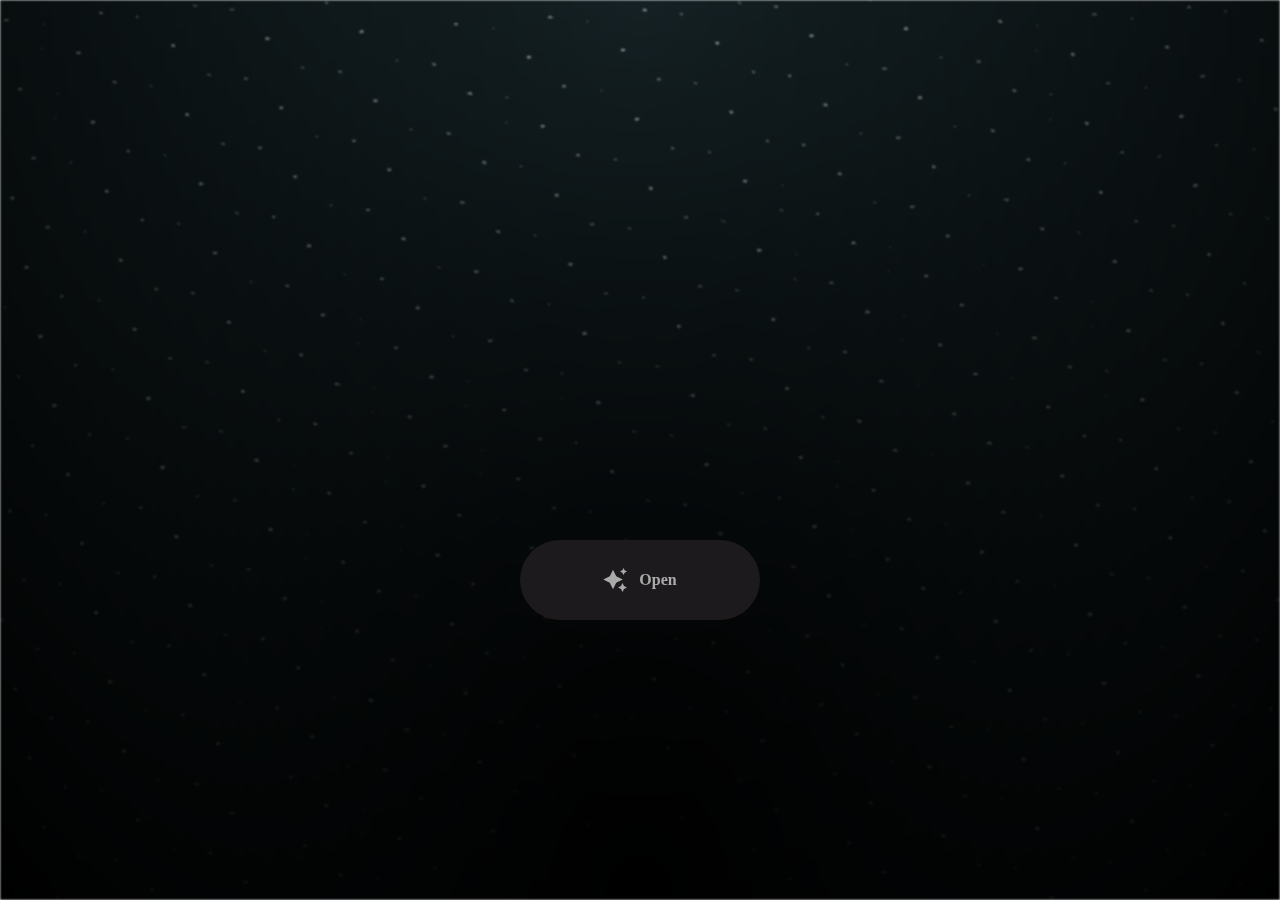
<file: index.html>
<html lang="en">

<head>
    <meta charset="UTF-8">
    <meta name="viewport" content="width=device-width, initial-scale=1.0">
    <link rel="shortcut icon" href="images/gift.png" type="image/x-icon">
    <link rel="stylesheet" href="css/index.css">

    <!-- Document Title -->
    <title>I Have Something</title>
</head>

<body>
    <!-- Background -->
    <div class="night"></div>

    <!-- Title -->
    <h1 class="title"></h1>

    <!-- Button -->
    <div style="position: absolute; top: 60vh; width: 100%; display: flex; justify-content: center;">
        <a href="flower.html" class="btn">
            <svg height="24" width="24" fill="#FFFFFF" viewBox="0 0 24 24" data-name="Layer 1" id="Layer_1" class="sparkle">
        <path
          d="M10,21.236,6.755,14.745.264,11.5,6.755,8.255,10,1.764l3.245,6.491L19.736,11.5l-6.491,3.245ZM18,21l1.5,3L21,21l3-1.5L21,18l-1.5-3L18,18l-3,1.5ZM19.333,4.667,20.5,7l1.167-2.333L24,3.5,21.667,2.333,20.5,0,19.333,2.333,17,3.5Z">
        </path>
      </svg>

            <span class="text">Open</span>
        </a>
    </div>

    <script src="js/index.js"></script>
</body>

</html>
</file>
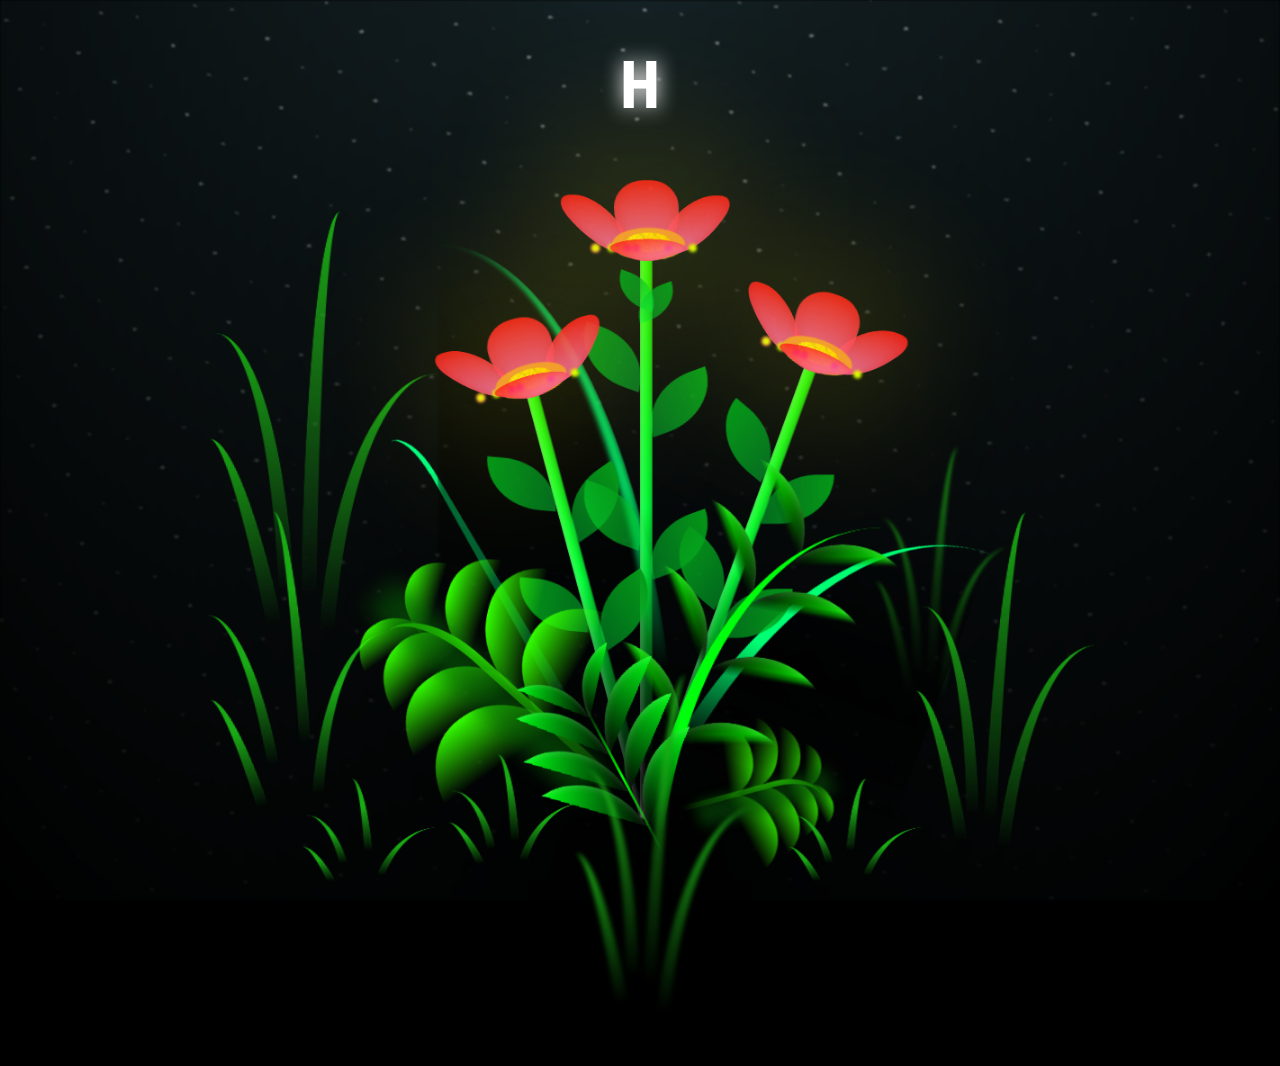
<file: flower.html>
<!DOCTYPE html>
<html lang="en">

<head>
    <meta charset="UTF-8">
    <meta http-equiv="X-UA-Compatible" content="IE=edge">
    <meta name="viewport" content="width=device-width, initial-scale=1.0">
    <link rel="shortcut icon" href="images/gift.png" type="image/x-icon">
    <link rel="stylesheet" href="css/style.css">

    <!-- Document Title -->
    <title>FLOWERS</title>
</head>

<body class="not-loaded">
    <!-- Background -->
    <div class="night"></div>

    <!-- Flower -->
    <div class="flowers">
        <div class="flower flower--1">
            <div class="flower__leafs flower__leafs--1">
                <div class="flower__leaf flower__leaf--1"></div>
                <div class="flower__leaf flower__leaf--2"></div>
                <div class="flower__leaf flower__leaf--3"></div>
                <div class="flower__leaf flower__leaf--4"></div>
                <div class="flower__white-circle"></div>

                <div class="flower__light flower__light--1"></div>
                <div class="flower__light flower__light--2"></div>
                <div class="flower__light flower__light--3"></div>
                <div class="flower__light flower__light--4"></div>
                <div class="flower__light flower__light--5"></div>
                <div class="flower__light flower__light--6"></div>
                <div class="flower__light flower__light--7"></div>
                <div class="flower__light flower__light--8"></div>

            </div>
            <div class="flower__line">
                <div class="flower__line__leaf flower__line__leaf--1"></div>
                <div class="flower__line__leaf flower__line__leaf--2"></div>
                <div class="flower__line__leaf flower__line__leaf--3"></div>
                <div class="flower__line__leaf flower__line__leaf--4"></div>
                <div class="flower__line__leaf flower__line__leaf--5"></div>
                <div class="flower__line__leaf flower__line__leaf--6"></div>
            </div>
        </div>

        <div class="flower flower--2">
            <div class="flower__leafs flower__leafs--2">
                <div class="flower__leaf flower__leaf--1"></div>
                <div class="flower__leaf flower__leaf--2"></div>
                <div class="flower__leaf flower__leaf--3"></div>
                <div class="flower__leaf flower__leaf--4"></div>
                <div class="flower__white-circle"></div>

                <div class="flower__light flower__light--1"></div>
                <div class="flower__light flower__light--2"></div>
                <div class="flower__light flower__light--3"></div>
                <div class="flower__light flower__light--4"></div>
                <div class="flower__light flower__light--5"></div>
                <div class="flower__light flower__light--6"></div>
                <div class="flower__light flower__light--7"></div>
                <div class="flower__light flower__light--8"></div>

            </div>
            <div class="flower__line">
                <div class="flower__line__leaf flower__line__leaf--1"></div>
                <div class="flower__line__leaf flower__line__leaf--2"></div>
                <div class="flower__line__leaf flower__line__leaf--3"></div>
                <div class="flower__line__leaf flower__line__leaf--4"></div>
            </div>
        </div>

        <div class="flower flower--3">
            <div class="flower__leafs flower__leafs--3">
                <div class="flower__leaf flower__leaf--1"></div>
                <div class="flower__leaf flower__leaf--2"></div>
                <div class="flower__leaf flower__leaf--3"></div>
                <div class="flower__leaf flower__leaf--4"></div>
                <div class="flower__white-circle"></div>

                <div class="flower__light flower__light--1"></div>
                <div class="flower__light flower__light--2"></div>
                <div class="flower__light flower__light--3"></div>
                <div class="flower__light flower__light--4"></div>
                <div class="flower__light flower__light--5"></div>
                <div class="flower__light flower__light--6"></div>
                <div class="flower__light flower__light--7"></div>
                <div class="flower__light flower__light--8"></div>

            </div>
            <div class="flower__line">
                <div class="flower__line__leaf flower__line__leaf--1"></div>
                <div class="flower__line__leaf flower__line__leaf--2"></div>
                <div class="flower__line__leaf flower__line__leaf--3"></div>
                <div class="flower__line__leaf flower__line__leaf--4"></div>
            </div>
        </div>

        <div class="grow-ans" style="--d:1.2s">
            <div class="flower__g-long">
                <div class="flower__g-long__top"></div>
                <div class="flower__g-long__bottom"></div>
            </div>
        </div>

        <div class="growing-grass">
            <div class="flower__grass flower__grass--1">
                <div class="flower__grass--top"></div>
                <div class="flower__grass--bottom"></div>
                <div class="flower__grass__leaf flower__grass__leaf--1"></div>
                <div class="flower__grass__leaf flower__grass__leaf--2"></div>
                <div class="flower__grass__leaf flower__grass__leaf--3"></div>
                <div class="flower__grass__leaf flower__grass__leaf--4"></div>
                <div class="flower__grass__leaf flower__grass__leaf--5"></div>
                <div class="flower__grass__leaf flower__grass__leaf--6"></div>
                <div class="flower__grass__leaf flower__grass__leaf--7"></div>
                <div class="flower__grass__leaf flower__grass__leaf--8"></div>
                <div class="flower__grass__overlay"></div>
            </div>
        </div>

        <div class="growing-grass">
            <div class="flower__grass flower__grass--2">
                <div class="flower__grass--top"></div>
                <div class="flower__grass--bottom"></div>
                <div class="flower__grass__leaf flower__grass__leaf--1"></div>
                <div class="flower__grass__leaf flower__grass__leaf--2"></div>
                <div class="flower__grass__leaf flower__grass__leaf--3"></div>
                <div class="flower__grass__leaf flower__grass__leaf--4"></div>
                <div class="flower__grass__leaf flower__grass__leaf--5"></div>
                <div class="flower__grass__leaf flower__grass__leaf--6"></div>
                <div class="flower__grass__leaf flower__grass__leaf--7"></div>
                <div class="flower__grass__leaf flower__grass__leaf--8"></div>
                <div class="flower__grass__overlay"></div>
            </div>
        </div>

        <div class="grow-ans" style="--d:2.4s">
            <div class="flower__g-right flower__g-right--1">
                <div class="leaf"></div>
            </div>
        </div>

        <div class="grow-ans" style="--d:2.8s">
            <div class="flower__g-right flower__g-right--2">
                <div class="leaf"></div>
            </div>
        </div>

        <div class="grow-ans" style="--d:2.8s">
            <div class="flower__g-front">
                <div class="flower__g-front__leaf-wrapper flower__g-front__leaf-wrapper--1">
                    <div class="flower__g-front__leaf"></div>
                </div>
                <div class="flower__g-front__leaf-wrapper flower__g-front__leaf-wrapper--2">
                    <div class="flower__g-front__leaf"></div>
                </div>
                <div class="flower__g-front__leaf-wrapper flower__g-front__leaf-wrapper--3">
                    <div class="flower__g-front__leaf"></div>
                </div>
                <div class="flower__g-front__leaf-wrapper flower__g-front__leaf-wrapper--4">
                    <div class="flower__g-front__leaf"></div>
                </div>
                <div class="flower__g-front__leaf-wrapper flower__g-front__leaf-wrapper--5">
                    <div class="flower__g-front__leaf"></div>
                </div>
                <div class="flower__g-front__leaf-wrapper flower__g-front__leaf-wrapper--6">
                    <div class="flower__g-front__leaf"></div>
                </div>
                <div class="flower__g-front__leaf-wrapper flower__g-front__leaf-wrapper--7">
                    <div class="flower__g-front__leaf"></div>
                </div>
                <div class="flower__g-front__leaf-wrapper flower__g-front__leaf-wrapper--8">
                    <div class="flower__g-front__leaf"></div>
                </div>
                <div class="flower__g-front__line"></div>
            </div>
        </div>

        <div class="grow-ans" style="--d:3.2s">
            <div class="flower__g-fr">
                <div class="leaf"></div>
                <div class="flower__g-fr__leaf flower__g-fr__leaf--1"></div>
                <div class="flower__g-fr__leaf flower__g-fr__leaf--2"></div>
                <div class="flower__g-fr__leaf flower__g-fr__leaf--3"></div>
                <div class="flower__g-fr__leaf flower__g-fr__leaf--4"></div>
                <div class="flower__g-fr__leaf flower__g-fr__leaf--5"></div>
                <div class="flower__g-fr__leaf flower__g-fr__leaf--6"></div>
                <div class="flower__g-fr__leaf flower__g-fr__leaf--7"></div>
                <div class="flower__g-fr__leaf flower__g-fr__leaf--8"></div>
            </div>
        </div>

        <div class="long-g long-g--0">
            <div class="grow-ans" style="--d:3s">
                <div class="leaf leaf--0"></div>
            </div>
            <div class="grow-ans" style="--d:2.2s">
                <div class="leaf leaf--1"></div>
            </div>
            <div class="grow-ans" style="--d:3.4s">
                <div class="leaf leaf--2"></div>
            </div>
            <div class="grow-ans" style="--d:3.6s">
                <div class="leaf leaf--3"></div>
            </div>
        </div>

        <div class="long-g long-g--1">
            <div class="grow-ans" style="--d:3.6s">
                <div class="leaf leaf--0"></div>
            </div>
            <div class="grow-ans" style="--d:3.8s">
                <div class="leaf leaf--1"></div>
            </div>
            <div class="grow-ans" style="--d:4s">
                <div class="leaf leaf--2"></div>
            </div>
            <div class="grow-ans" style="--d:4.2s">
                <div class="leaf leaf--3"></div>
            </div>
        </div>

        <div class="long-g long-g--2">
            <div class="grow-ans" style="--d:4s">
                <div class="leaf leaf--0"></div>
            </div>
            <div class="grow-ans" style="--d:4.2s">
                <div class="leaf leaf--1"></div>
            </div>
            <div class="grow-ans" style="--d:4.4s">
                <div class="leaf leaf--2"></div>
            </div>
            <div class="grow-ans" style="--d:4.6s">
                <div class="leaf leaf--3"></div>
            </div>
        </div>

        <div class="long-g long-g--3">
            <div class="grow-ans" style="--d:4s">
                <div class="leaf leaf--0"></div>
            </div>
            <div class="grow-ans" style="--d:4.2s">
                <div class="leaf leaf--1"></div>
            </div>
            <div class="grow-ans" style="--d:3s">
                <div class="leaf leaf--2"></div>
            </div>
            <div class="grow-ans" style="--d:3.6s">
                <div class="leaf leaf--3"></div>
            </div>
        </div>

        <div class="long-g long-g--4">
            <div class="grow-ans" style="--d:4s">
                <div class="leaf leaf--0"></div>
            </div>
            <div class="grow-ans" style="--d:4.2s">
                <div class="leaf leaf--1"></div>
            </div>
            <div class="grow-ans" style="--d:3s">
                <div class="leaf leaf--2"></div>
            </div>
            <div class="grow-ans" style="--d:3.6s">
                <div class="leaf leaf--3"></div>
            </div>
        </div>

        <div class="long-g long-g--5">
            <div class="grow-ans" style="--d:4s">
                <div class="leaf leaf--0"></div>
            </div>
            <div class="grow-ans" style="--d:4.2s">
                <div class="leaf leaf--1"></div>
            </div>
            <div class="grow-ans" style="--d:3s">
                <div class="leaf leaf--2"></div>
            </div>
            <div class="grow-ans" style="--d:3.6s">
                <div class="leaf leaf--3"></div>
            </div>
        </div>

        <div class="long-g long-g--6">
            <div class="grow-ans" style="--d:4.2s">
                <div class="leaf leaf--0"></div>
            </div>
            <div class="grow-ans" style="--d:4.4s">
                <div class="leaf leaf--1"></div>
            </div>
            <div class="grow-ans" style="--d:4.6s">
                <div class="leaf leaf--2"></div>
            </div>
            <div class="grow-ans" style="--d:4.8s">
                <div class="leaf leaf--3"></div>
            </div>
        </div>

        <div class="long-g long-g--7">
            <div class="grow-ans" style="--d:3s">
                <div class="leaf leaf--0"></div>
            </div>
            <div class="grow-ans" style="--d:3.2s">
                <div class="leaf leaf--1"></div>
            </div>
            <div class="grow-ans" style="--d:3.5s">
                <div class="leaf leaf--2"></div>
            </div>
            <div class="grow-ans" style="--d:3.6s">
                <div class="leaf leaf--3"></div>
            </div>
        </div>
    </div>

    <!-- Title -->
    <h1 class="title"><span id="title"></span></h1>
    <!-- Audio Player -->
    <audio id="background-music" src="audio/hbd.mp3" autoplay loop></audio>

</body>

<!-- Import Javascript -->
<script src="js/main.js"></script>
<script>
    // Start playing music when the page loads
    document.addEventListener('DOMContentLoaded', function() {
        const audio = document.getElementById('background-music');
        audio.play();
    });
</script>

</html>
</file>
<file: css/index.css>
*,
*::after,
*::before {
  padding: 0;
  margin: 0;
  box-sizing: border-box;
}

:root {
  --dark-color: #000;
}

.night {
  position: fixed;
  left: 50%;
  top: 0;
  transform: translateX(-50%);
  width: 100%;
  height: 100%;
  filter: blur(0.1vmin);
  background-image: radial-gradient(ellipse at top, transparent 0%, var(--dark-color)), radial-gradient(ellipse at bottom, var(--dark-color), rgba(145, 233, 255, 0.2)), repeating-linear-gradient(220deg, rgb(0, 0, 0) 0px, rgb(0, 0, 0) 19px, transparent 19px, transparent 22px), repeating-linear-gradient(189deg, rgb(0, 0, 0) 0px, rgb(0, 0, 0) 19px, transparent 19px, transparent 22px), repeating-linear-gradient(148deg, rgb(0, 0, 0) 0px, rgb(0, 0, 0) 19px, transparent 19px, transparent 22px), linear-gradient(90deg, rgb(255, 255, 250), rgb(240, 240, 240));
}

.title {
  position: absolute;
  top: 0;
  left: 0;
  color: white;
  font-family: 'Courier New', Courier, monospace;

  display: flex;
  flex-wrap: wrap;
  justify-content: center;
  align-content: center;
  align-items: center;

  width: 100%;
  height: 100vh;
  text-shadow: 0 0 20px white;
  letter-spacing: 0px;
}

@media (min-width: 500px) {
  .title {
    letter-spacing: 20px;
  }
}

@keyframes typing {
  from {
    opacity: 0;
  }

  to {
    opacity: 1;
  }
}

/* Terapkan animasi dengan delay */
.title span {
  opacity: 0;
  animation: typing 1s ease forwards;
  animation-delay: var(--delay);
}

a {
  text-decoration: none;
}

.btn {
  border: none;
  width: 15em;
  height: 5em;
  border-radius: 3em;
  display: flex;
  justify-content: center;
  align-items: center;
  gap: 12px;
  background: #1C1A1C;
  cursor: pointer;
  transition: all 450ms ease-in-out;
}

.sparkle {
  fill: #AAAAAA;
  transition: all 800ms ease;
}

.text {
  font-weight: 600;
  color: #AAAAAA;
  font-size: medium;
}

.btn:hover {
  background: linear-gradient(0deg, #A47CF3, #683FEA);
  box-shadow: inset 0px 1px 0px 0px rgba(255, 255, 255, 0.4),
    inset 0px -4px 0px 0px rgba(0, 0, 0, 0.2),
    0px 0px 0px 4px rgba(255, 255, 255, 0.2),
    0px 0px 180px 0px #9917FF;
  transform: translateY(-2px);
}

.btn:hover .text {
  color: white;
}

.btn:hover .sparkle {
  fill: white;
  transform: scale(1.2);
}
</file>
<file: css/style.css>
*,
*::after,
*::before {
    padding: 0;
    margin: 0;
    box-sizing: border-box;
}

:root {
    --dark-color: #000;
}

.title {
    position: absolute;
    width: 100%;
    text-align: center;
    margin-top: 50px;
    top: 0;
    left: 0;
    color: white;
    font-family: 'Courier New', Courier, monospace;
    font-size: 70px;
    text-shadow: 0px 0px 20px white;
}

body {
    display: flex;
    align-items: flex-end;
    justify-content: center;
    min-height: 100vh;
    background-color: var(--dark-color);
    overflow: hidden;
    perspective: 1000px;
}

.night {
    position: fixed;
    left: 50%;
    top: 0;
    transform: translateX(-50%);
    width: 100%;
    height: 100%;
    filter: blur(0.1vmin);
    background-image: radial-gradient(ellipse at top, transparent 0%, var(--dark-color)), radial-gradient(ellipse at bottom, var(--dark-color), rgba(145, 233, 255, 0.2)), repeating-linear-gradient(220deg, rgb(0, 0, 0) 0px, rgb(0, 0, 0) 19px, transparent 19px, transparent 22px), repeating-linear-gradient(189deg, rgb(0, 0, 0) 0px, rgb(0, 0, 0) 19px, transparent 19px, transparent 22px), repeating-linear-gradient(148deg, rgb(0, 0, 0) 0px, rgb(0, 0, 0) 19px, transparent 19px, transparent 22px), linear-gradient(90deg, rgb(255, 255, 250), rgb(240, 240, 240));
}

.flowers {
    position: relative;
    transform: scale(0.9);
}

.flower {
    position: absolute;
    bottom: 10vmin;
    transform-origin: bottom center;
    z-index: 10;
    --fl-speed: 0.8s;
}

.flower--1 {
    animation: moving-flower-1 4s linear infinite;
}

.flower--1 .flower__line {
    height: 70vmin;
    animation-delay: 0.3s;
}

.flower--1 .flower__line__leaf--1 {
    animation: blooming-leaf-right var(--fl-speed) 1.6s backwards;
}

.flower--1 .flower__line__leaf--2 {
    animation: blooming-leaf-right var(--fl-speed) 1.4s backwards;
}

.flower--1 .flower__line__leaf--3 {
    animation: blooming-leaf-left var(--fl-speed) 1.2s backwards;
}

.flower--1 .flower__line__leaf--4 {
    animation: blooming-leaf-left var(--fl-speed) 1s backwards;
}

.flower--1 .flower__line__leaf--5 {
    animation: blooming-leaf-right var(--fl-speed) 1.8s backwards;
}

.flower--1 .flower__line__leaf--6 {
    animation: blooming-leaf-left var(--fl-speed) 2s backwards;
}

.flower--2 {
    left: 50%;
    transform: rotate(20deg);
    animation: moving-flower-2 4s linear infinite;
}

.flower--2 .flower__line {
    height: 60vmin;
    animation-delay: 0.6s;
}

.flower--2 .flower__line__leaf--1 {
    animation: blooming-leaf-right var(--fl-speed) 1.9s backwards;
}

.flower--2 .flower__line__leaf--2 {
    animation: blooming-leaf-right var(--fl-speed) 1.7s backwards;
}

.flower--2 .flower__line__leaf--3 {
    animation: blooming-leaf-left var(--fl-speed) 1.5s backwards;
}

.flower--2 .flower__line__leaf--4 {
    animation: blooming-leaf-left var(--fl-speed) 1.3s backwards;
}

.flower--3 {
    left: 50%;
    transform: rotate(-15deg);
    animation: moving-flower-3 4s linear infinite;
}

.flower--3 .flower__line {
    animation-delay: 0.9s;
}

.flower--3 .flower__line__leaf--1 {
    animation: blooming-leaf-right var(--fl-speed) 2.5s backwards;
}

.flower--3 .flower__line__leaf--2 {
    animation: blooming-leaf-right var(--fl-speed) 2.3s backwards;
}

.flower--3 .flower__line__leaf--3 {
    animation: blooming-leaf-left var(--fl-speed) 2.1s backwards;
}

.flower--3 .flower__line__leaf--4 {
    animation: blooming-leaf-left var(--fl-speed) 1.9s backwards;
}

.flower__leafs {
    position: relative;
    animation: blooming-flower 2s backwards;
}

.flower__leafs--1 {
    animation-delay: 1.1s;
}

.flower__leafs--2 {
    animation-delay: 1.4s;
}

.flower__leafs--3 {
    animation-delay: 1.7s;
}

.flower__leafs::after {
    content: "";
    position: absolute;
    left: 0;
    top: 0;
    transform: translate(-50%, -100%);
    width: 8vmin;
    height: 8vmin;
    background-color: #fceb05;
    filter: blur(10vmin);
}

.flower__leaf {
    position: absolute;
    bottom: 0;
    left: 50%;
    width: 8vmin;
    height: 11vmin;
    border-radius: 51% 49% 47% 53%/44% 45% 55% 69%;
    background-color: #a7ffee;
    background-image: linear-gradient(to top, #f772b4, #ff2020);
    transform-origin: bottom center;
    opacity: 0.9;
    box-shadow: inset 0 0 2vmin rgba(245, 6, 6, 0.5);
}

.flower__leaf--1 {
    transform: translate(-10%, 1%) rotateY(40deg) rotateX(-50deg);
}

.flower__leaf--2 {
    transform: translate(-50%, -4%) rotateX(40deg);
}

.flower__leaf--3 {
    transform: translate(-90%, 0%) rotateY(45deg) rotateX(50deg);
}

.flower__leaf--4 {
    width: 8vmin;
    height: 8vmin;
    transform-origin: bottom left;
    border-radius: 4vmin 10vmin 4vmin 4vmin;
    transform: translate(0%, 18%) rotateX(70deg) rotate(-43deg);
    background-image: linear-gradient(to top, #ff0000(255, 2555, 255, 0.4), #f88400);
    z-index: 1;
    opacity: 0.8;
    -webkit-transform: translate(0%, 18%) rotateX(70deg) rotate(-43deg);
    -moz-transform: translate(0%, 18%) rotateX(70deg) rotate(-43deg);
    -ms-transform: translate(0%, 18%) rotateX(70deg) rotate(-43deg);
    -o-transform: translate(0%, 18%) rotateX(70deg) rotate(-43deg);
}

.flower__white-circle {
    position: absolute;
    left: -3.5vmin;
    top: -3vmin;
    width: 9vmin;
    height: 4vmin;
    border-radius: 50%;
    background-color: #f19731;
}

.flower__white-circle::after {
    content: "";
    position: absolute;
    left: 50%;
    top: 45%;
    transform: translate(-50%, -50%);
    width: 60%;
    height: 60%;
    border-radius: inherit;
    background-image: repeating-linear-gradient(135deg, rgba(0, 0, 0, 0.03) 0px, rgba(0, 0, 0, 0.03) 1px, transparent 1px, transparent 12px), repeating-linear-gradient(45deg, rgba(0, 0, 0, 0.03) 0px, rgba(0, 0, 0, 0.03) 1px, transparent 1px, transparent 12px), repeating-linear-gradient(67.5deg, rgba(0, 0, 0, 0.03) 0px, rgba(0, 0, 0, 0.03) 1px, transparent 1px, transparent 12px), repeating-linear-gradient(135deg, rgba(0, 0, 0, 0.03) 0px, rgba(0, 0, 0, 0.03) 1px, transparent 1px, transparent 12px), repeating-linear-gradient(45deg, rgba(0, 0, 0, 0.03) 0px, rgba(0, 0, 0, 0.03) 1px, transparent 1px, transparent 12px), repeating-linear-gradient(112.5deg, rgba(0, 0, 0, 0.03) 0px, rgba(0, 0, 0, 0.03) 1px, transparent 1px, transparent 12px), repeating-linear-gradient(112.5deg, rgba(0, 0, 0, 0.03) 0px, rgba(0, 0, 0, 0.03) 1px, transparent 1px, transparent 12px), repeating-linear-gradient(45deg, rgba(0, 0, 0, 0.03) 0px, rgba(0, 0, 0, 0.03) 1px, transparent 1px, transparent 12px), repeating-linear-gradient(22.5deg, rgba(0, 0, 0, 0.03) 0px, rgba(0, 0, 0, 0.03) 1px, transparent 1px, transparent 12px), repeating-linear-gradient(45deg, rgba(0, 0, 0, 0.03) 0px, rgba(0, 0, 0, 0.03) 1px, transparent 1px, transparent 12px), repeating-linear-gradient(22.5deg, rgba(0, 0, 0, 0.03) 0px, rgba(0, 0, 0, 0.03) 1px, transparent 1px, transparent 12px), repeating-linear-gradient(135deg, rgba(0, 0, 0, 0.03) 0px, rgba(0, 0, 0, 0.03) 1px, transparent 1px, transparent 12px), repeating-linear-gradient(157.5deg, rgba(0, 0, 0, 0.03) 0px, rgba(0, 0, 0, 0.03) 1px, transparent 1px, transparent 12px), repeating-linear-gradient(67.5deg, rgba(0, 0, 0, 0.03) 0px, rgba(0, 0, 0, 0.03) 1px, transparent 1px, transparent 12px), repeating-linear-gradient(67.5deg, rgba(0, 0, 0, 0.03) 0px, rgba(0, 0, 0, 0.03) 1px, transparent 1px, transparent 12px), linear-gradient(90deg, rgb(255, 235, 18), rgb(255, 206, 0));
}

.flower__line {
    height: 55vmin;
    width: 1.5vmin;
    background-image: linear-gradient(to left, rgba(0, 0, 0, 0.2), transparent, rgba(255, 255, 255, 0.2)), linear-gradient(to top, transparent 10%, #05fc3a, #2ff807);
    box-shadow: inset 0 0 2px rgba(0, 0, 0, 0.5);
    animation: grow-flower-tree 4s backwards;
}

.flower__line__leaf {
    --w: 7vmin;
    --h: calc(var(--w) + 2vmin);
    position: absolute;
    top: 20%;
    left: 90%;
    width: var(--w);
    height: var(--h);
    border-top-right-radius: var(--h);
    border-bottom-left-radius: var(--h);
    background-image: linear-gradient(to top, rgba(0, 255, 64, 0.4), #059718);
}

.flower__line__leaf--1 {
    transform: rotate(70deg) rotateY(30deg);
}

.flower__line__leaf--2 {
    top: 45%;
    transform: rotate(70deg) rotateY(30deg);
}

.flower__line__leaf--3,
.flower__line__leaf--4,
.flower__line__leaf--6 {
    border-top-right-radius: 0;
    border-bottom-left-radius: 0;
    border-top-left-radius: var(--h);
    border-bottom-right-radius: var(--h);
    left: -460%;
    top: 12%;
    transform: rotate(-70deg) rotateY(30deg);
}

.flower__line__leaf--4 {
    top: 40%;
}

.flower__line__leaf--5 {
    top: 0;
    transform-origin: left;
    transform: rotate(70deg) rotateY(30deg) scale(0.6);
}

.flower__line__leaf--6 {
    top: -2%;
    left: -450%;
    transform-origin: right;
    transform: rotate(-70deg) rotateY(30deg) scale(0.6);
}

.flower__light {
    position: absolute;
    bottom: 0vmin;
    width: 1vmin;
    height: 1vmin;
    background-color: rgb(255, 0, 149);
    border-radius: 50%;
    filter: blur(0.2vmin);
    animation: light-ans 4s linear infinite backwards;
}

.flower__light:nth-child(odd) {
    background-color: #d9ff00;
}

.flower__light--1 {
    left: -2vmin;
    animation-delay: 1s;
}

.flower__light--2 {
    left: 3vmin;
    animation-delay: 0.5s;
}

.flower__light--3 {
    left: -6vmin;
    animation-delay: 0.3s;
}

.flower__light--4 {
    left: 6vmin;
    animation-delay: 0.9s;
}

.flower__light--5 {
    left: -1vmin;
    animation-delay: 1.5s;
}

.flower__light--6 {
    left: -4vmin;
    animation-delay: 3s;
}

.flower__light--7 {
    left: 3vmin;
    animation-delay: 2s;
}

.flower__light--8 {
    left: -6vmin;
    animation-delay: 3.5s;
}

.flower__grass {
    --c: #33ff00;
    --line-w: 1.5vmin;
    position: absolute;
    bottom: 12vmin;
    left: -7vmin;
    display: flex;
    flex-direction: column;
    align-items: flex-end;
    z-index: 20;
    transform-origin: bottom center;
    transform: rotate(-48deg) rotateY(40deg);
}

.flower__grass--1 {
    animation: moving-grass 2s linear infinite;
}

.flower__grass--2 {
    left: 2vmin;
    bottom: 10vmin;
    transform: scale(0.5) rotate(75deg) rotateX(10deg) rotateY(-200deg);
    opacity: 0.8;
    z-index: 0;
    animation: moving-grass--2 1.5s linear infinite;
}

.flower__grass--top {
    width: 7vmin;
    height: 10vmin;
    border-top-right-radius: 100%;
    border-right: var(--line-w) solid var(--c);
    transform-origin: bottom center;
    transform: rotate(-2deg);
}

.flower__grass--bottom {
    margin-top: -2px;
    width: var(--line-w);
    height: 25vmin;
    background-image: linear-gradient(to top, transparent, var(--c));
}

.flower__grass__leaf {
    --size: 10vmin;
    position: absolute;
    width: calc(var(--size) * 2.1);
    height: var(--size);
    border-top-left-radius: var(--size);
    border-top-right-radius: var(--size);
    background-image: linear-gradient(to top, transparent, transparent 30%, var(--c));
    z-index: 100;
}

.flower__grass__leaf--1 {
    top: -6%;
    left: 30%;
    --size: 6vmin;
    transform: rotate(-20deg);
    animation: growing-grass-ans--1 2s 2.6s backwards;
}

@keyframes growing-grass-ans--1 {
    0% {
        transform-origin: bottom left;
        transform: rotate(-20deg) scale(0);
    }
}

.flower__grass__leaf--2 {
    top: -5%;
    left: -110%;
    --size: 6vmin;
    transform: rotate(10deg);
    animation: growing-grass-ans--2 2s 2.4s linear backwards;
}

@keyframes growing-grass-ans--2 {
    0% {
        transform-origin: bottom right;
        transform: rotate(10deg) scale(0);
    }
}

.flower__grass__leaf--3 {
    top: 5%;
    left: 60%;
    --size: 8vmin;
    transform: rotate(-18deg) rotateX(-20deg);
    animation: growing-grass-ans--3 2s 2.2s linear backwards;
}

@keyframes growing-grass-ans--3 {
    0% {
        transform-origin: bottom left;
        transform: rotate(-18deg) rotateX(-20deg) scale(0);
    }
}

.flower__grass__leaf--4 {
    top: 6%;
    left: -135%;
    --size: 8vmin;
    transform: rotate(2deg);
    animation: growing-grass-ans--4 2s 2s linear backwards;
}

@keyframes growing-grass-ans--4 {
    0% {
        transform-origin: bottom right;
        transform: rotate(2deg) scale(0);
    }
}

.flower__grass__leaf--5 {
    top: 20%;
    left: 60%;
    --size: 10vmin;
    transform: rotate(-24deg) rotateX(-20deg);
    animation: growing-grass-ans--5 2s 1.8s linear backwards;
}

@keyframes growing-grass-ans--5 {
    0% {
        transform-origin: bottom left;
        transform: rotate(-24deg) rotateX(-20deg) scale(0);
    }
}

.flower__grass__leaf--6 {
    top: 22%;
    left: -180%;
    --size: 10vmin;
    transform: rotate(10deg);
    animation: growing-grass-ans--6 2s 1.6s linear backwards;
}

@keyframes growing-grass-ans--6 {
    0% {
        transform-origin: bottom right;
        transform: rotate(10deg) scale(0);
    }
}

.flower__grass__leaf--7 {
    top: 39%;
    left: 70%;
    --size: 10vmin;
    transform: rotate(-10deg);
    animation: growing-grass-ans--7 2s 1.4s linear backwards;
}

@keyframes growing-grass-ans--7 {
    0% {
        transform-origin: bottom left;
        transform: rotate(-10deg) scale(0);
    }
}

.flower__grass__leaf--8 {
    top: 40%;
    left: -215%;
    --size: 11vmin;
    transform: rotate(10deg);
    animation: growing-grass-ans--8 2s 1.2s linear backwards;
}

@keyframes growing-grass-ans--8 {
    0% {
        transform-origin: bottom right;
        transform: rotate(10deg) scale(0);
    }
}

.flower__grass__overlay {
    position: absolute;
    top: -10%;
    right: 0%;
    width: 100%;
    height: 100%;
    background-color: rgba(5, 94, 5, 0.6);
    filter: blur(1.5vmin);
    z-index: 100;
}

.flower__g-long {
    --w: 2vmin;
    --h: 6vmin;
    --c: #00ff80;
    position: absolute;
    bottom: 10vmin;
    left: -3vmin;
    transform-origin: bottom center;
    transform: rotate(-30deg) rotateY(-20deg);
    display: flex;
    flex-direction: column;
    align-items: flex-end;
    animation: flower-g-long-ans 3s linear infinite;
}

@keyframes flower-g-long-ans {
    0%,
    100% {
        transform: rotate(-30deg) rotateY(-20deg);
    }
    50% {
        transform: rotate(-32deg) rotateY(-20deg);
    }
}

.flower__g-long__top {
    top: calc(var(--h) * -1);
    width: calc(var(--w) + 1vmin);
    height: var(--h);
    border-top-right-radius: 100%;
    border-right: 0.7vmin solid var(--c);
    transform: translate(-0.7vmin, 1vmin);
}

.flower__g-long__bottom {
    width: var(--w);
    height: 50vmin;
    transform-origin: bottom center;
    background-image: linear-gradient(to top, transparent 30%, var(--c));
    box-shadow: inset 0 0 2px rgba(0, 0, 0, 0.5);
    -webkit-clip-path: polygon(35% 0, 65% 1%, 100% 100%, 0% 100%);
    clip-path: polygon(35% 0, 65% 1%, 100% 100%, 0% 100%);
}

.flower__g-right {
    position: absolute;
    bottom: 6vmin;
    left: -2vmin;
    transform-origin: bottom left;
    transform: rotate(20deg);
}

.flower__g-right .leaf {
    width: 30vmin;
    height: 50vmin;
    border-top-left-radius: 100%;
    border-left: 2vmin solid #00ff73;
    background-image: linear-gradient(to bottom, transparent, var(--dark-color) 60%);
    -webkit-mask-image: linear-gradient(to top, transparent 30%, #00ff00 60%);
}

.flower__g-right--1 {
    animation: flower-g-right-ans 2.5s linear infinite;
}

.flower__g-right--2 {
    left: 5vmin;
    transform: rotateY(-180deg);
    animation: flower-g-right-ans--2 3s linear infinite;
}

.flower__g-right--2 .leaf {
    height: 75vmin;
    filter: blur(0.3vmin);
    opacity: 0.8;
}

@keyframes flower-g-right-ans {
    0%,
    100% {
        transform: rotate(20deg);
    }
    50% {
        transform: rotate(24deg) rotateX(-20deg);
    }
}

@keyframes flower-g-right-ans--2 {
    0%,
    100% {
        transform: rotateY(-180deg) rotate(0deg) rotateX(-20deg);
    }
    50% {
        transform: rotateY(-180deg) rotate(6deg) rotateX(-20deg);
    }
}

.flower__g-front {
    position: absolute;
    bottom: 6vmin;
    left: 2.5vmin;
    z-index: 100;
    transform-origin: bottom center;
    transform: rotate(-28deg) rotateY(30deg) scale(1.04);
    animation: flower__g-front-ans 2s linear infinite;
}

@keyframes flower__g-front-ans {
    0%,
    100% {
        transform: rotate(-28deg) rotateY(30deg) scale(1.04);
    }
    50% {
        transform: rotate(-35deg) rotateY(40deg) scale(1.04);
    }
}

.flower__g-front__line {
    width: 0.3vmin;
    height: 20vmin;
    background-image: linear-gradient(to top, transparent, #00ff00, transparent 100%);
    position: relative;
}

.flower__g-front__leaf-wrapper {
    position: absolute;
    top: 0;
    left: 0;
    transform-origin: bottom left;
    transform: rotate(10deg);
}

.flower__g-front__leaf-wrapper:nth-child(even) {
    left: 0vmin;
    transform: rotateY(-180deg) rotate(5deg);
    animation: flower__g-front__leaf-left-ans 1s ease-in backwards;
}

.flower__g-front__leaf-wrapper:nth-child(odd) {
    animation: flower__g-front__leaf-ans 1s ease-in backwards;
}

.flower__g-front__leaf-wrapper--1 {
    top: -8vmin;
    transform: scale(0.7);
    animation: flower__g-front__leaf-ans 1s 5.5s ease-in backwards !important;
}

.flower__g-front__leaf-wrapper--2 {
    top: -8vmin;
    transform: rotateY(-180deg) scale(0.7) !important;
    animation: flower__g-front__leaf-left-ans-2 1s 4.6s ease-in backwards !important;
}

.flower__g-front__leaf-wrapper--3 {
    top: -3vmin;
    animation: flower__g-front__leaf-ans 1s 4.6s ease-in backwards;
}

.flower__g-front__leaf-wrapper--4 {
    top: -3vmin;
    transform: rotateY(-180deg) scale(0.9) !important;
    animation: flower__g-front__leaf-left-ans-2 1s 4.6s ease-in backwards !important;
}

@keyframes flower__g-front__leaf-left-ans-2 {
    0% {
        transform: rotateY(-180deg) scale(0);
    }
}

.flower__g-front__leaf-wrapper--5,
.flower__g-front__leaf-wrapper--6 {
    top: 2vmin;
}

.flower__g-front__leaf-wrapper--7,
.flower__g-front__leaf-wrapper--8 {
    top: 6.5vmin;
}

.flower__g-front__leaf-wrapper--2 {
    animation-delay: 5.2s !important;
}

.flower__g-front__leaf-wrapper--3 {
    animation-delay: 4.9s !important;
}

.flower__g-front__leaf-wrapper--5 {
    animation-delay: 4.3s !important;
}

.flower__g-front__leaf-wrapper--6 {
    animation-delay: 4.1s !important;
}

.flower__g-front__leaf-wrapper--7 {
    animation-delay: 3.8s !important;
}

.flower__g-front__leaf-wrapper--8 {
    animation-delay: 3.5s !important;
}

@keyframes flower__g-front__leaf-ans {
    0% {
        transform: rotate(10deg) scale(0);
    }
}

@keyframes flower__g-front__leaf-left-ans {
    0% {
        transform: rotateY(-180deg) rotate(5deg) scale(0);
    }
}

.flower__g-front__leaf {
    width: 10vmin;
    height: 10vmin;
    border-radius: 100% 0% 0% 100%/100% 100% 0% 0%;
    box-shadow: inset 0 2px 1vmin hsla(0, 0%, 100%, 0.2);
    background-image: linear-gradient(to bottom left, transparent, var(--dark-color)), linear-gradient(to bottom right, #00ff15 50%, transparent 50%, transparent);
    -webkit-mask-image: linear-gradient(to bottom right, #00ff4c 50%, transparent 50%, transparent);
    mask-image: linear-gradient(to bottom right, #00ff0d 50%, transparent 50%, transparent);
}

.flower__g-fr {
    position: absolute;
    bottom: -4vmin;
    left: vmin;
    transform-origin: bottom left;
    z-index: 10;
    animation: flower__g-fr-ans 2s linear infinite;
}

@keyframes flower__g-fr-ans {
    0%,
    100% {
        transform: rotate(2deg);
    }
    50% {
        transform: rotate(4deg);
        -webkit-transform: rotate(4deg);
        -moz-transform: rotate(4deg);
        -ms-transform: rotate(4deg);
        -o-transform: rotate(4deg);
    }
}

.flower__g-fr .leaf {
    width: 30vmin;
    height: 50vmin;
    border-top-left-radius: 100%;
    border-left: 2vmin solid #00ff0d;
    -webkit-mask-image: linear-gradient(to top, transparent 25%, #00ff22 50%);
    position: relative;
    z-index: 1;
}

.flower__g-fr__leaf {
    position: absolute;
    top: 0;
    left: 0;
    width: 10vmin;
    height: 10vmin;
    border-radius: 100% 0% 0% 100%/100% 100% 0% 0%;
    box-shadow: inset 0 2px 1vmin hsla(0, 0%, 100%, 0.2);
    background-image: linear-gradient(to bottom left, transparent, var(--dark-color) 98%), linear-gradient(to bottom right, #09ff00 45%, transparent 50%, transparent);
    -webkit-mask-image: linear-gradient(135deg, #00ff22 40%, transparent 50%, transparent);
}

.flower__g-fr__leaf--1 {
    left: 20vmin;
    transform: rotate(45deg);
    animation: flower__g-fr-leaft-ans-1 0.5s 5.2s linear backwards;
}

@keyframes flower__g-fr-leaft-ans-1 {
    0% {
        transform-origin: left;
        transform: rotate(45deg) scale(0);
    }
}

.flower__g-fr__leaf--2 {
    left: 12vmin;
    top: -7vmin;
    transform: rotate(25deg) rotateY(-180deg);
    animation: flower__g-fr-leaft-ans-6 0.5s 5s linear backwards;
}

.flower__g-fr__leaf--3 {
    left: 15vmin;
    top: 6vmin;
    transform: rotate(55deg);
    animation: flower__g-fr-leaft-ans-5 0.5s 4.8s linear backwards;
}

.flower__g-fr__leaf--4 {
    left: 6vmin;
    top: -2vmin;
    transform: rotate(25deg) rotateY(-180deg);
    animation: flower__g-fr-leaft-ans-6 0.5s 4.6s linear backwards;
}

.flower__g-fr__leaf--5 {
    left: 10vmin;
    top: 14vmin;
    transform: rotate(55deg);
    animation: flower__g-fr-leaft-ans-5 0.5s 4.4s linear backwards;
}

@keyframes flower__g-fr-leaft-ans-5 {
    0% {
        transform-origin: left;
        transform: rotate(55deg) scale(0);
    }
}

.flower__g-fr__leaf--6 {
    left: 0vmin;
    top: 6vmin;
    transform: rotate(25deg) rotateY(-180deg);
    animation: flower__g-fr-leaft-ans-6 0.5s 4.2s linear backwards;
}

@keyframes flower__g-fr-leaft-ans-6 {
    0% {
        transform-origin: right;
        transform: rotate(25deg) rotateY(-180deg) scale(0);
    }
}

.flower__g-fr__leaf--7 {
    left: 5vmin;
    top: 22vmin;
    transform: rotate(45deg);
    animation: flower__g-fr-leaft-ans-7 0.5s 4s linear backwards;
}

@keyframes flower__g-fr-leaft-ans-7 {
    0% {
        transform-origin: left;
        transform: rotate(45deg) scale(0);
    }
}

.flower__g-fr__leaf--8 {
    left: -4vmin;
    top: 15vmin;
    transform: rotate(15deg) rotateY(-180deg);
    animation: flower__g-fr-leaft-ans-8 0.5s 3.8s linear backwards;
}

@keyframes flower__g-fr-leaft-ans-8 {
    0% {
        transform-origin: right;
        transform: rotate(15deg) rotateY(-180deg) scale(0);
    }
}

.long-g {
    position: absolute;
    bottom: 25vmin;
    left: -42vmin;
    transform-origin: bottom left;
}

.long-g--1 {
    bottom: 0vmin;
    transform: scale(0.8) rotate(-5deg);
}

.long-g--1 .leaf {
    -webkit-mask-image: linear-gradient(to top, transparent 40%, #0f7e05 80%) !important;
}

.long-g--1 .leaf--1 {
    --w: 5vmin;
    --h: 60vmin;
    left: -2vmin;
    transform: rotate(3deg) rotateY(-180deg);
}

.long-g--2,
.long-g--3 {
    bottom: -3vmin;
    left: -35vmin;
    transform-origin: center;
    transform: scale(0.6) rotateX(60deg);
}

.long-g--2 .leaf,
.long-g--3 .leaf {
    -webkit-mask-image: linear-gradient(to top, transparent 50%, #097200 80%) !important;
}

.long-g--2 .leaf--1,
.long-g--3 .leaf--1 {
    left: -1vmin;
    transform: rotateY(-180deg);
}

.long-g--3 {
    left: -17vmin;
    bottom: 0vmin;
}

.long-g--3 .leaf {
    -webkit-mask-image: linear-gradient(to top, transparent 40%, #fff 80%) !important;
}

.long-g--4 {
    left: 25vmin;
    bottom: -3vmin;
    transform-origin: center;
    transform: scale(0.6) rotateX(60deg);
}

.long-g--4 .leaf {
    -webkit-mask-image: linear-gradient(to top, transparent 50%, #fff 80%) !important;
}

.long-g--5 {
    left: 42vmin;
    bottom: 0vmin;
    transform: scale(0.8) rotate(2deg);
}

.long-g--6 {
    left: 0vmin;
    bottom: -20vmin;
    z-index: 100;
    filter: blur(0.3vmin);
    transform: scale(0.8) rotate(2deg);
}

.long-g--7 {
    left: 35vmin;
    bottom: 20vmin;
    z-index: -1;
    filter: blur(0.3vmin);
    transform: scale(0.6) rotate(2deg);
    opacity: 0.7;
}

.long-g .leaf {
    --w: 15vmin;
    --h: 40vmin;
    --c: #1aaa15;
    position: absolute;
    bottom: 0;
    width: var(--w);
    height: var(--h);
    border-top-left-radius: 100%;
    border-left: 2vmin solid var(--c);
    -webkit-mask-image: linear-gradient(to top, transparent 20%, var(--dark-color));
    transform-origin: bottom center;
}

.long-g .leaf--0 {
    left: 2vmin;
    animation: leaf-ans-1 4s linear infinite;
}

.long-g .leaf--1 {
    --w: 5vmin;
    --h: 60vmin;
    animation: leaf-ans-1 4s linear infinite;
}

.long-g .leaf--2 {
    --w: 10vmin;
    --h: 40vmin;
    left: -0.5vmin;
    bottom: 5vmin;
    transform-origin: bottom left;
    transform: rotateY(-180deg);
    animation: leaf-ans-2 3s linear infinite;
}

.long-g .leaf--3 {
    --w: 5vmin;
    --h: 30vmin;
    left: -1vmin;
    bottom: 3.2vmin;
    transform-origin: bottom left;
    transform: rotate(-10deg) rotateY(-180deg);
    animation: leaf-ans-3 3s linear infinite;
}

@keyframes leaf-ans-1 {
    0%,
    100% {
        transform: rotate(-5deg) scale(1);
    }
    50% {
        transform: rotate(5deg) scale(1.1);
    }
}

@keyframes leaf-ans-2 {
    0%,
    100% {
        transform: rotateY(-180deg) rotate(5deg);
    }
    50% {
        transform: rotateY(-180deg) rotate(0deg) scale(1.1);
    }
}

@keyframes leaf-ans-3 {
    0%,
    100% {
        transform: rotate(-10deg) rotateY(-180deg);
    }
    50% {
        transform: rotate(-20deg) rotateY(-180deg);
    }
}

.grow-ans {
    animation: grow-ans 2s var(--d) backwards;
}

@keyframes grow-ans {
    0% {
        transform: scale(0);
        opacity: 0;
    }
}

@keyframes light-ans {
    0% {
        opacity: 0;
        transform: translateY(0vmin);
    }
    25% {
        opacity: 1;
        transform: translateY(-5vmin) translateX(-2vmin);
    }
    50% {
        opacity: 1;
        transform: translateY(-15vmin) translateX(2vmin);
        filter: blur(0.2vmin);
    }
    75% {
        transform: translateY(-20vmin) translateX(-2vmin);
        filter: blur(0.2vmin);
    }
    100% {
        transform: translateY(-30vmin);
        opacity: 0;
        filter: blur(1vmin);
    }
}

@keyframes moving-flower-1 {
    0%,
    100% {
        transform: rotate(2deg);
    }
    50% {
        transform: rotate(-2deg);
    }
}

@keyframes moving-flower-2 {
    0%,
    100% {
        transform: rotate(18deg);
    }
    50% {
        transform: rotate(14deg);
    }
}

@keyframes moving-flower-3 {
    0%,
    100% {
        transform: rotate(-18deg);
    }
    50% {
        transform: rotate(-20deg) rotateY(-10deg);
    }
}

@keyframes blooming-leaf-right {
    0% {
        transform-origin: left;
        transform: rotate(70deg) rotateY(30deg) scale(0);
    }
}

@keyframes blooming-leaf-left {
    0% {
        transform-origin: right;
        transform: rotate(-70deg) rotateY(30deg) scale(0);
    }
}

@keyframes grow-flower-tree {
    0% {
        height: 0;
        border-radius: 1vmin;
    }
}

@keyframes blooming-flower {
    0% {
        transform: scale(0);
    }
}

@keyframes moving-grass {
    0%,
    100% {
        transform: rotate(-48deg) rotateY(40deg);
    }
    50% {
        transform: rotate(-50deg) rotateY(40deg);
    }
}

@keyframes moving-grass--2 {
    0%,
    100% {
        transform: scale(0.5) rotate(75deg) rotateX(10deg) rotateY(-200deg);
    }
    50% {
        transform: scale(0.5) rotate(79deg) rotateX(10deg) rotateY(-200deg);
    }
}

.growing-grass {
    animation: growing-grass-ans 1s 2s backwards;
}

@keyframes growing-grass-ans {
    0% {
        transform: scale(0);
    }
}

.not-loaded * {
    animation-play-state: paused !important;
}


/*# sourceMappingURL=style.css.map */
</file>
